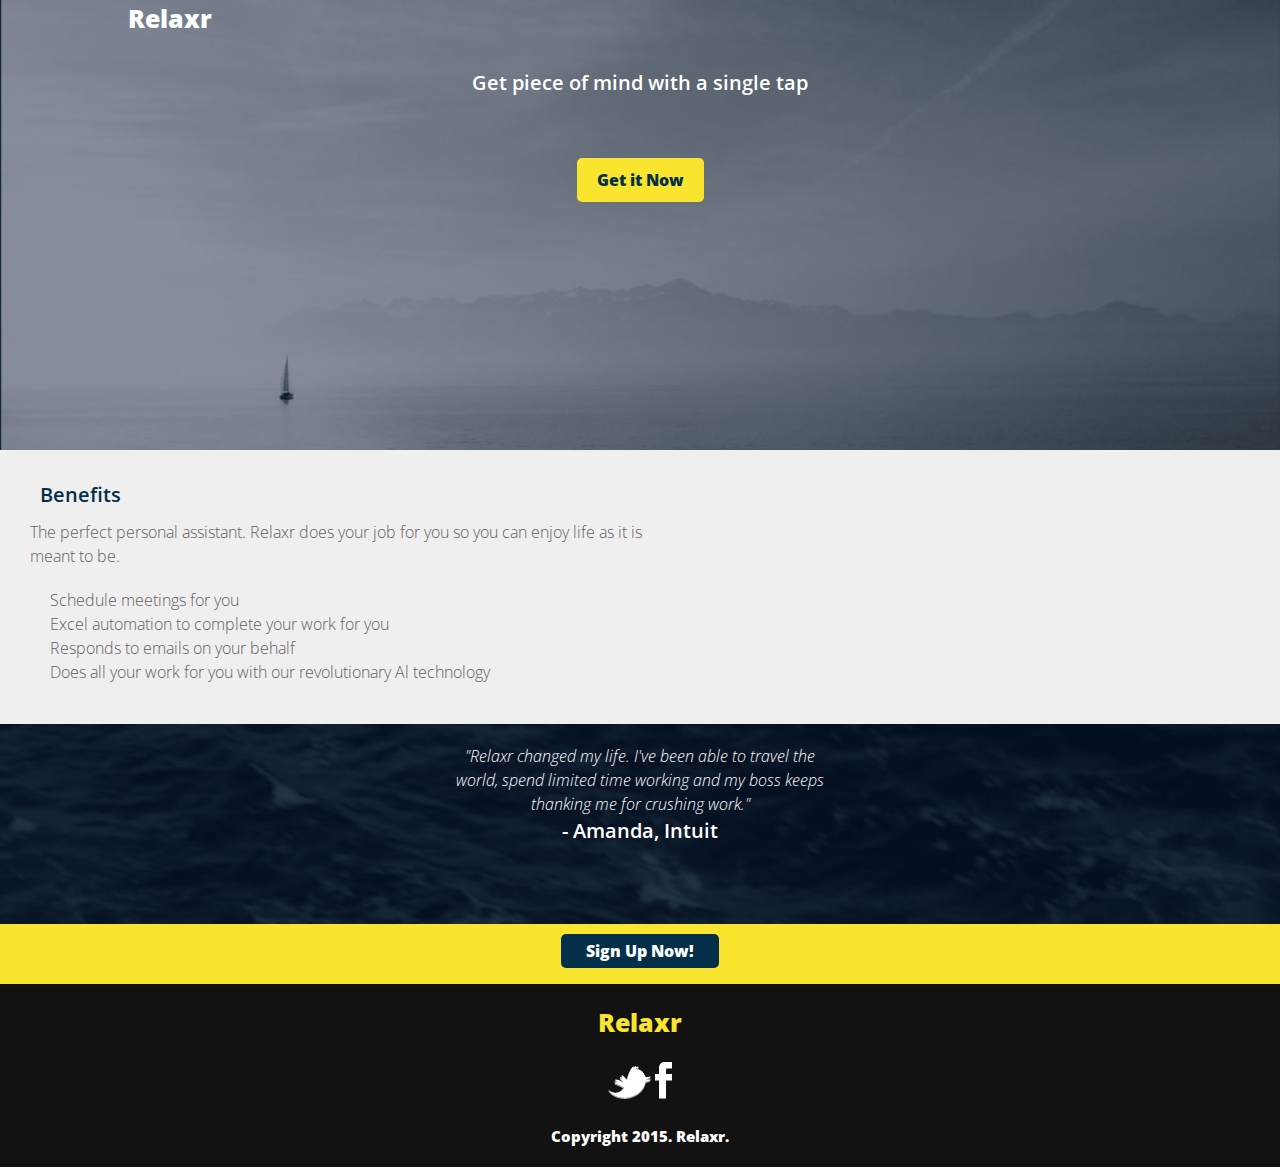
<file: index.html>
<!DOCTYPE html>
<html lang="en">
	<head>
  	<meta charset="utf-8">
  	<meta name="description" content="Your description goes here">
  	<meta name="keywords" content="one, two, three">

		<title>Relaxr</title>

		<!-- external CSS link -->
		<link rel="stylesheet" href="css/reset.css">
		<link rel="stylesheet" href="css/style.css">
		<link rel="stylesheet" type="text/css" href="https://fonts.googleapis.com/css?family=Open+Sans:300,300i,400,600,800">

	</head>
	<body>
		<section class="intro">
			<div class="container">
				<header>
					<h1>Relaxr</h1>
				</header>

				<div class="main-header">
					<h2>Get piece of mind with a single tap</h2>
				</div>

				<div id="getnow-container">
				<a href="" id="getnow-link">Get it Now</a>
				</div>

			</div>
		</section>

		<div class="benefits">
			<h3>Benefits</h3>
				<p>The perfect personal assistant. Relaxr does your job for you so you can enjoy life as it is meant to be.</p>

				<div class="benefits_list">
				<ul>

					<li>Schedule meetings for you</li>
					<li>Excel automation to complete your work for you</li>
					<li>Responds to emails on your behalf</li>
					<li>Does all your work for you with our revolutionary Al technology</li>

				</ul>
				</div>
			</div>

				<div class="testimonial">
						<blockquote>"Relaxr changed my life. I've been able to travel the world, spend limited time working and my boss keeps thanking me for crushing work."</blockquote>
						<h4>- Amanda, Intuit</h4>
			</div>


			<section id="signup-container">
			<a href="" class="signup-link">Sign Up Now!</a>
			</section>

		<footer>

			<h5>Relaxr</h5>

			<div class="social-icons">
			<img src="./images/twitter.png" alt="twitter">
			<img src="./images/facebook.png" alt="facebook">
			</div>
			
			<p class="copyright">Copyright 2015. Relaxr.</p>

		</footer>

	</body>
</html>
</file>
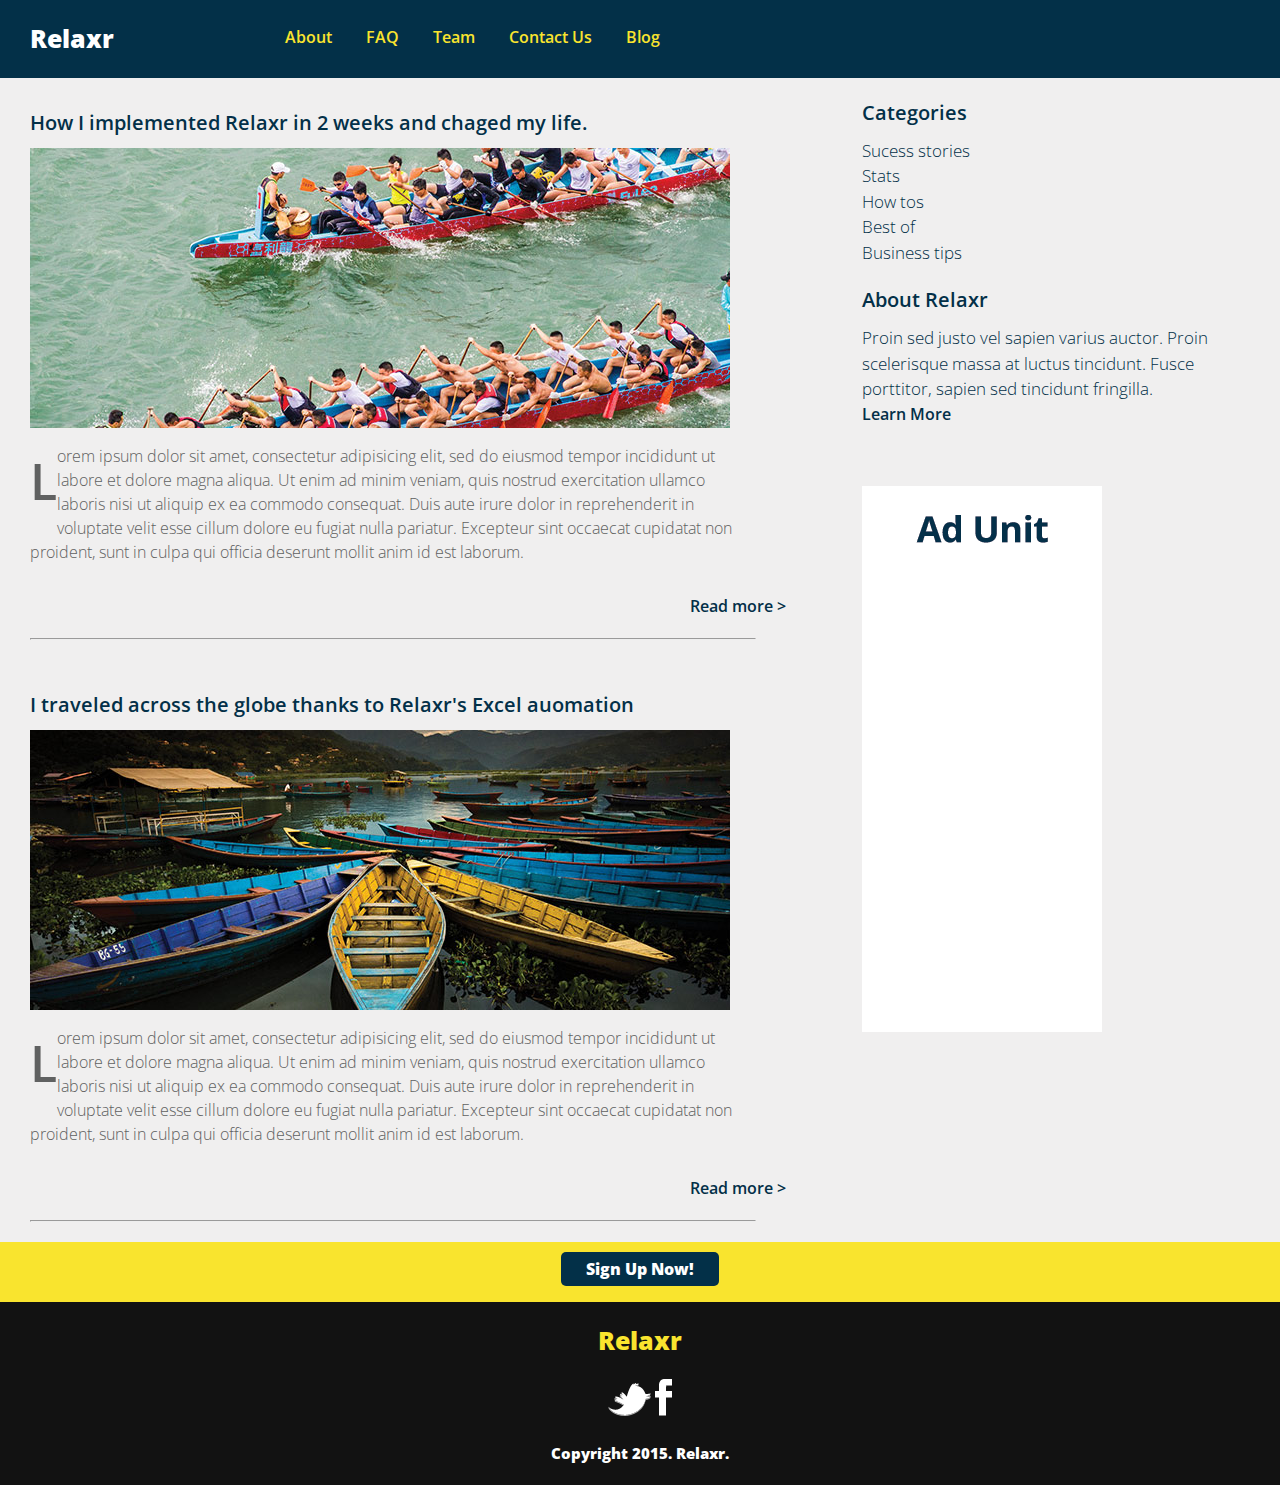
<file: blog.html>
<!DOCTYPE html>
<html lang="en">
	<head>
  	<meta charset="utf-8">

  	<title>Relaxr</title>

		<!-- external CSS link -->
		<link rel="stylesheet" href="css/reset.css">
		<link rel="stylesheet" href="css/style.css">
		<link rel="stylesheet" type="text/css" href="https://fonts.googleapis.com/css?family=Open+Sans:300,300i,400,600,800">

		</head>

		<body>
		<section class="nav clearfix">
					<div class="header clearix">
					<header>
						<nav class="list">	
						<h1>Relaxr</h1>	
						<ul>

							<li><a href="index.html">About</a></li>
							<li><a href="">FAQ</a></li>
							<li><a href="">Team</a></li>
							<li><a href="">Contact Us</a></li>
							<li><a href="blog.html">Blog</a></li>

						</ul>
					</nav>
				</header>
			</div>
		</section>

				<section class="two-columns has-sidebar clearfix">
					<div class="column">
						<main class="main">
							<h2>How I implemented Relaxr in 2 weeks and chaged my life.</h2>

					<img src="./images/blog_photo1.jpg" alt="blog_photo">

					<p><span class="firstcharacter">L</span>orem ipsum dolor sit amet, consectetur adipisicing elit, sed do eiusmod
				tempor incididunt ut labore et dolore magna aliqua. Ut enim ad minim veniam,
				quis nostrud exercitation ullamco laboris nisi ut aliquip ex ea commodo
				consequat. Duis aute irure dolor in reprehenderit in voluptate velit esse
				cillum dolore eu fugiat nulla pariatur. Excepteur sint occaecat cupidatat non
				proident, sunt in culpa qui officia deserunt mollit anim id est laborum.</p>

					<a href="">Read more ></a>

				<hr>

				<h2>I traveled across the globe thanks to Relaxr's Excel auomation</h2>

				<img src="./images/blog_photo2.jpg" alt="blog_image2">

				<p><span class="firstcharacter">L</span>orem ipsum dolor sit amet, consectetur adipisicing elit, sed do eiusmod
				tempor incididunt ut labore et dolore magna aliqua. Ut enim ad minim veniam,
				quis nostrud exercitation ullamco laboris nisi ut aliquip ex ea commodo
				consequat. Duis aute irure dolor in reprehenderit in voluptate velit esse
				cillum dolore eu fugiat nulla pariatur. Excepteur sint occaecat cupidatat non
				proident, sunt in culpa qui officia deserunt mollit anim id est laborum.</p>

				<a href="">Read more ></a>

				<hr>

				</main>
			</div>
			

					<div class="column">
						<aside class="aside">
							<h3>Categories</h3>
							<ul class="aside_list">
								<li>Sucess stories</li>
								<li>Stats</li>
								<li>How tos</li>
								<li>Best of</li>
								<li>Business tips</li>
						</ul>
		
						<h3>About Relaxr</h3>
						<p>Proin sed justo vel sapien varius auctor. Proin scelerisque massa at luctus tincidunt. Fusce porttitor, sapien sed tincidunt fringilla.</p>
						<a href="">Learn More</a>
				

						<img src="./images/ad-unit.png" class="ad_img" alt="ad-unit">

						</aside>
					</div>
				</section>
		

			<section id="signup-container">
			<a href="" class="signup-link">Sign Up Now!</a>
			</section>

		<footer>
			<h5>Relaxr</h5>

			<div class="social-icons">
			<img src="./images/twitter.png" alt="twitter">
			<img src="./images/facebook.png" alt="facebook">
			</div>
			
			<p class="copyright">Copyright 2015. Relaxr.</p>

		</footer>



		</body>
</file>
<file: css/style.css>
/*
Project Name: Blank Template
Client: Your Client
Author: Your Name
Developer @GA in NYC
*/


/******************************************
/* SETUP
/*******************************************/

/* Box Model Hack */
* {
  box-sizing: border-box;
}

/* Clear fix hack */
.clearfix:before,
.clearfix:after {
    content: " ";
    display: table;
}

.clearfix:after {
    clear: both;
}

/******************************************
/* BASE STYLES
/*******************************************/

body {
	background-color: #f0efef;
	color: #000;
	line-height: 1.5;
	font-family: 'Open Sans', sans-serif;
}

h1 {
	color: white;
	font-size: 25px;
	font-weight: 800;
}

h2 {
	color: #033048;
}

 h5	{
 	color: #f9e42e;
 	text-align: center;
 	padding: 20px;
 	font-size: 25px;
 }

 blockquote {
 	color: white;
 	line-height: 1.5;
 	font-weight: 300;
 	font-style: italic;
 	width: 30%;
 	margin: 0 auto;
 	padding-top: 20px;
 }

 h4 {
 	color: white;
 	font-size: 20px;
 	font-weight: 600;
 }

 footer {
 	background-color: #121212;
 	height: 130px;
 	background-size: cover;
 	font-weight: 800;
 }


/******************************************
/* LAYOUT
/*******************************************/

/* Center the container */
.container {
	max-width: 90%;
  margin: 0 auto;
  width: 1024px;
}

/******************************************
/* ADDITIONAL STYLES
/*******************************************/

.intro {
	background: url("../images/header_bg.jpg") no-repeat center top rgb(134,141,157);
	background-size: cover;
	height: 450px;
}

.benefits {
	background-color: #f0efef;
	padding: 20px;
	padding-left: 30px;
}

.benefits h3 {
	color: #033048;
 	padding: 10px;
 	font-size: 20px;
 	font-weight: 600;
}

 .benefits p {
 	color: #606161;
 	font-weight: 300;
 	width: 50%;
 }

/*not sure why my bullet points have disappeared*/

 .benefits_list { 
 	color: #606161;
 	font-weight: 300;
 	width: 50%;
 	padding: 20px;
 	list-style-type: circle;
  }

.testimonial {
	background: url("../images/testimonial_bg.jpg") no-repeat center bottom rgb(134,141,157);
	background-size: cover;
	text-align: center;
	color: #606161;
	height: 200px;
}

/* button styles */

#signup-container {
	background-color: #f9e42e;
	height: 60px;
	text-align: center;
}

.signup-link {
	color: white;
	background-color: #033048;
	padding: 5px 25px;
	border-radius: 5px;
	margin: 10px;
	display: inline-block;
	font-weight: 800;
	text-decoration: none;
}

#getnow-container {
	text-align: center;
	padding: 30px;
	height: 50px;
}

#getnow-link {
	background-color: #f9e42e;
	color: #033048;
	font-weight: 800;
	display: inline-block;
	padding: 10px 20px;
	border-radius: 5px;
	text-decoration: none;
}
 
 /* footer style */

.social-icons {
 	text-align: center;
}

.copyright {
	background-color: #121212;
	text-align: center;
	font-weight: 600px;
	color: white;
	font-size: 15px;
	padding-bottom: 20px;
	padding-top: 20px;
	width: 100%;
}

.main-header {
	color: white;
	text-align: center;
	font-size: 20px;
	padding: 30px;
	font-weight: 600;
}

.main-header h2 {
	color: white;
}

/* blog style */

.nav {
	background-color: #033048
}

.nav .header h1 {
	float: left;
	margin: 20px 30px;
}

.nav ul {
	padding-left: 270px;

}

.nav li {
	display: inline-block;
	padding: 25px 15px;
	font-weight: 600;
}

.nav a {
	text-decoration: none;
	color: #f9e42e;
}

.list {
	color: #f9e42e;
}

.column {
	float: left;
	margin-right: 2%;
}

.column:last-child {
	margin-right: 0%;
}

.two-columns.has-sidebar .column:first-child {
	width: 65.333333268%;
}

.two-columns.has-sidebar .column:last-child {
	width: 32.666666634%;
}

.aside {
	padding-right: 50px;
}

.aside ul {
	list-style-type: none;
}

.aside li {
	display: block;
	font-size: 17px;
	padding-right: 50px;
	font-weight: 300;
	color: #033048;
}

.aside p {
	font-size: 17px;
	font-weight: 300;
	color: #033048;
}

.aside h3 {
	font-weight: 600;
	font-size: 20px;
	padding: 20px 0px 10px;
	color: #033048;
}

.aside a {
	text-decoration: none;
	font-weight: 600;
	color: #033048;
	padding-bottom: 20px;
	display: block;
}

.ad_img {
	padding-top: 40px;
}

.main img {
	max-width: 90%;
}

.main {
	padding-left: 30px;
	display: block;
}

.main p {
	padding: 10px 0 10px;
	font-weight: 300;
	color: #606161;
	width: 90%;
}

.main h2 {
	padding: 30px 0 10px;
	font-size: 20px;
	font-weight: 600;
}

/*not sure how to style the read more to align with the hr tag?*/

.main a {
	text-decoration: none;
	padding: 20px 0;
	text-align: right;
	max-width: 90%;
	padding-right: 50px;
	float: right;
	font-weight: 600;
	color: #033048;
}

a:hover {
	color: #f9e42e;
}

.firstcharacter {
	font-size: 50px;
	float: left;
	font-weight: 600;
}

hr {
	width: 90%;
	margin-left: 0;
	text-align: left;
	margin: 10px 0 20px;
	color: #606161;
}
</file>
